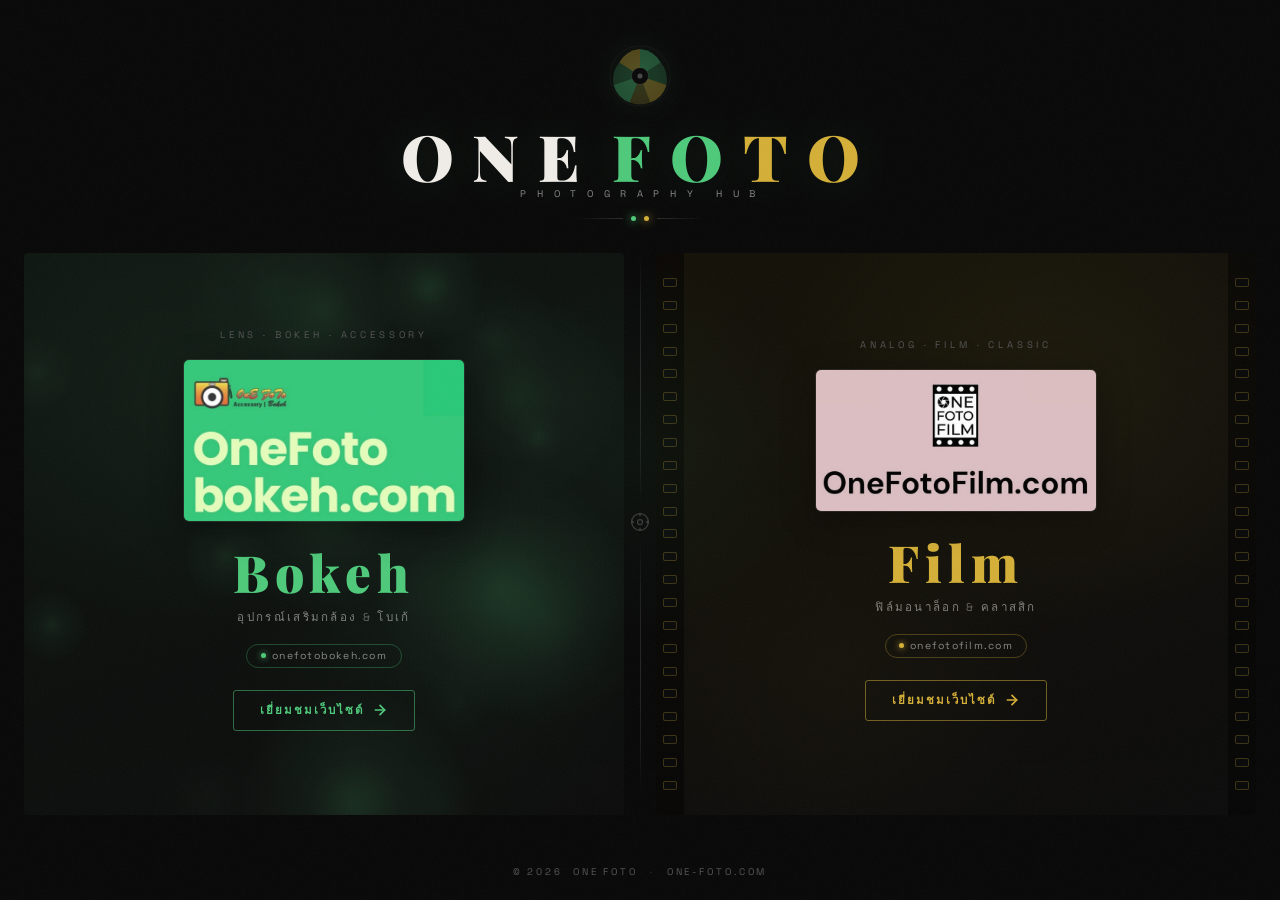
<file: index.html>
<!DOCTYPE html>
<html lang="th">
<head>
  <meta charset="UTF-8">
  <meta name="viewport" content="width=device-width, initial-scale=1.0">
  <title>ONE FOTO · Photography Hub</title>
  <meta name="description" content="ONE FOTO — Photography Hub | OneFotoBokeh.com & OneFotoFilm.com">
  <link rel="preconnect" href="https://fonts.googleapis.com">
  <link rel="preconnect" href="https://fonts.gstatic.com" crossorigin>
  <link href="https://fonts.googleapis.com/css2?family=Playfair+Display:wght@400;700;900&family=Space+Grotesk:wght@300;400;500;600&display=swap" rel="stylesheet">
  <link rel="stylesheet" href="style.css">
</head>
<body>

  <!-- Film grain overlay -->
  <div class="grain-overlay" aria-hidden="true"></div>

  <!-- Cursor glow -->
  <div class="cursor-glow" aria-hidden="true"></div>

  <!-- ===== HEADER ===== -->
  <header class="site-header">
    <div class="aperture-wrap" aria-hidden="true">
      <svg class="aperture-svg" viewBox="0 0 100 100" fill="none" xmlns="http://www.w3.org/2000/svg">
        <circle cx="50" cy="50" r="47" stroke="rgba(255,255,255,0.07)" stroke-width="1"/>
        <circle cx="50" cy="50" r="38" stroke="rgba(255,255,255,0.05)" stroke-width="0.5"/>
        <!-- Aperture blades -->
        <path d="M50 50 L50 8 A42 42 0 0 1 82.4 29 Z"     fill="rgba(78,201,122,0.35)"/>
        <path d="M50 50 L82.4 29 A42 42 0 0 1 91.4 64 Z"  fill="rgba(78,201,122,0.18)"/>
        <path d="M50 50 L91.4 64 A42 42 0 0 1 66 91.4 Z"  fill="rgba(212,175,55,0.35)"/>
        <path d="M50 50 L66 91.4 A42 42 0 0 1 34 91.4 Z"  fill="rgba(212,175,55,0.18)"/>
        <path d="M50 50 L34 91.4 A42 42 0 0 1 8.6 64 Z"   fill="rgba(78,201,122,0.35)"/>
        <path d="M50 50 L8.6 64 A42 42 0 0 1 17.6 29 Z"   fill="rgba(78,201,122,0.18)"/>
        <path d="M50 50 L17.6 29 A42 42 0 0 1 50 8 Z"     fill="rgba(212,175,55,0.35)"/>
        <!-- Center -->
        <circle cx="50" cy="50" r="13" fill="#080808" stroke="rgba(255,255,255,0.12)" stroke-width="1"/>
        <circle cx="50" cy="50" r="4"  fill="rgba(255,255,255,0.25)"/>
      </svg>
    </div>

    <div class="header-brand">
      <h1 class="logo-text">
        <span class="logo-one">ONE</span><span class="logo-sep"> </span><span class="logo-foto"><span class="acc-g">FO</span><span class="acc-y">TO</span></span>
      </h1>
      <p class="tagline">P H O T O G R A P H Y &nbsp; H U B</p>
    </div>

    <div class="header-rule" aria-hidden="true">
      <span class="rule-line"></span>
      <span class="rule-dot green"></span>
      <span class="rule-dot yellow"></span>
      <span class="rule-line"></span>
    </div>
  </header>

  <!-- ===== BANNERS ===== -->
  <main class="banners-wrap" role="main">

    <!-- ─── Bokeh Banner ─── -->
    <a href="https://www.onefotobokeh.com"
       class="banner banner--bokeh"
       target="_blank"
       rel="noopener noreferrer"
       aria-label="เยี่ยมชม OneFotoBokeh.com — อุปกรณ์ถ่ายภาพ & โบเก้">

      <div class="banner-glow banner-glow--green" aria-hidden="true"></div>
      <canvas class="bokeh-canvas" aria-hidden="true"></canvas>

      <div class="banner-inner">
        <div class="banner-tag">LENS · BOKEH · ACCESSORY</div>

        <div class="logo-frame logo-frame--green">
          <img src="logo-onefotobokeh.jpg" alt="OneFotoBokeh" class="banner-logo-img">
        </div>

        <h2 class="banner-title"><span class="acc-g">Bokeh</span></h2>
        <p class="banner-subtitle">อุปกรณ์เสริมกล้อง &amp; โบเก้</p>

        <div class="banner-url-pill green">
          <span class="url-dot"></span>
          onefotobokeh.com
        </div>

        <div class="banner-cta">
          <span class="cta-text">เยี่ยมชมเว็บไซต์</span>
          <span class="cta-arrow">
            <svg width="16" height="16" viewBox="0 0 24 24" fill="none" stroke="currentColor" stroke-width="2.5" stroke-linecap="round" stroke-linejoin="round">
              <line x1="5" y1="12" x2="19" y2="12"/>
              <polyline points="12 5 19 12 12 19"/>
            </svg>
          </span>
        </div>
      </div>

      <!-- Corner brackets -->
      <span class="corner tl" aria-hidden="true"></span>
      <span class="corner tr" aria-hidden="true"></span>
      <span class="corner bl" aria-hidden="true"></span>
      <span class="corner br" aria-hidden="true"></span>
    </a>

    <!-- ─── Vertical Divider ─── -->
    <div class="v-divider" aria-hidden="true">
      <div class="vd-line"></div>
      <div class="vd-icon">
        <svg width="20" height="20" viewBox="0 0 24 24" fill="none" stroke="rgba(255,255,255,0.2)" stroke-width="1.5">
          <circle cx="12" cy="12" r="10"/>
          <circle cx="12" cy="12" r="3"/>
          <line x1="12" y1="2"  x2="12" y2="5"/>
          <line x1="12" y1="19" x2="12" y2="22"/>
          <line x1="2"  y1="12" x2="5"  y2="12"/>
          <line x1="19" y1="12" x2="22" y2="12"/>
        </svg>
      </div>
      <div class="vd-line"></div>
    </div>

    <!-- ─── Film Banner ─── -->
    <a href="https://www.onefotofilm.com"
       class="banner banner--film"
       target="_blank"
       rel="noopener noreferrer"
       aria-label="เยี่ยมชม OneFotoFilm.com — ฟิล์มอนาล็อก">

      <div class="banner-glow banner-glow--yellow" aria-hidden="true"></div>

      <!-- Film strip perforations -->
      <div class="film-perfs film-perfs--left"  aria-hidden="true" id="perfsLeft"></div>
      <div class="film-perfs film-perfs--right" aria-hidden="true" id="perfsRight"></div>

      <div class="banner-inner">
        <div class="banner-tag">ANALOG · FILM · CLASSIC</div>

        <div class="logo-frame logo-frame--yellow">
          <img src="logo-onefotofilm.jpg" alt="OneFotoFilm" class="banner-logo-img">
        </div>

        <h2 class="banner-title"><span class="acc-y">Film</span></h2>
        <p class="banner-subtitle">ฟิล์มอนาล็อก &amp; คลาสสิก</p>

        <div class="banner-url-pill yellow">
          <span class="url-dot"></span>
          onefotofilm.com
        </div>

        <div class="banner-cta">
          <span class="cta-text">เยี่ยมชมเว็บไซต์</span>
          <span class="cta-arrow">
            <svg width="16" height="16" viewBox="0 0 24 24" fill="none" stroke="currentColor" stroke-width="2.5" stroke-linecap="round" stroke-linejoin="round">
              <line x1="5" y1="12" x2="19" y2="12"/>
              <polyline points="12 5 19 12 12 19"/>
            </svg>
          </span>
        </div>
      </div>

      <!-- Corner brackets -->
      <span class="corner tl" aria-hidden="true"></span>
      <span class="corner tr" aria-hidden="true"></span>
      <span class="corner bl" aria-hidden="true"></span>
      <span class="corner br" aria-hidden="true"></span>
    </a>

  </main>

  <!-- ===== FOOTER ===== -->
  <footer class="site-footer">
    <div class="footer-inner">
      <span class="footer-copy">© 2026 &nbsp;ONE FOTO</span>
      <span class="footer-sep">·</span>
      <span class="footer-domain">one-foto.com</span>
    </div>
  </footer>

  <script src="script.js"></script>
</body>
</html>
</file>
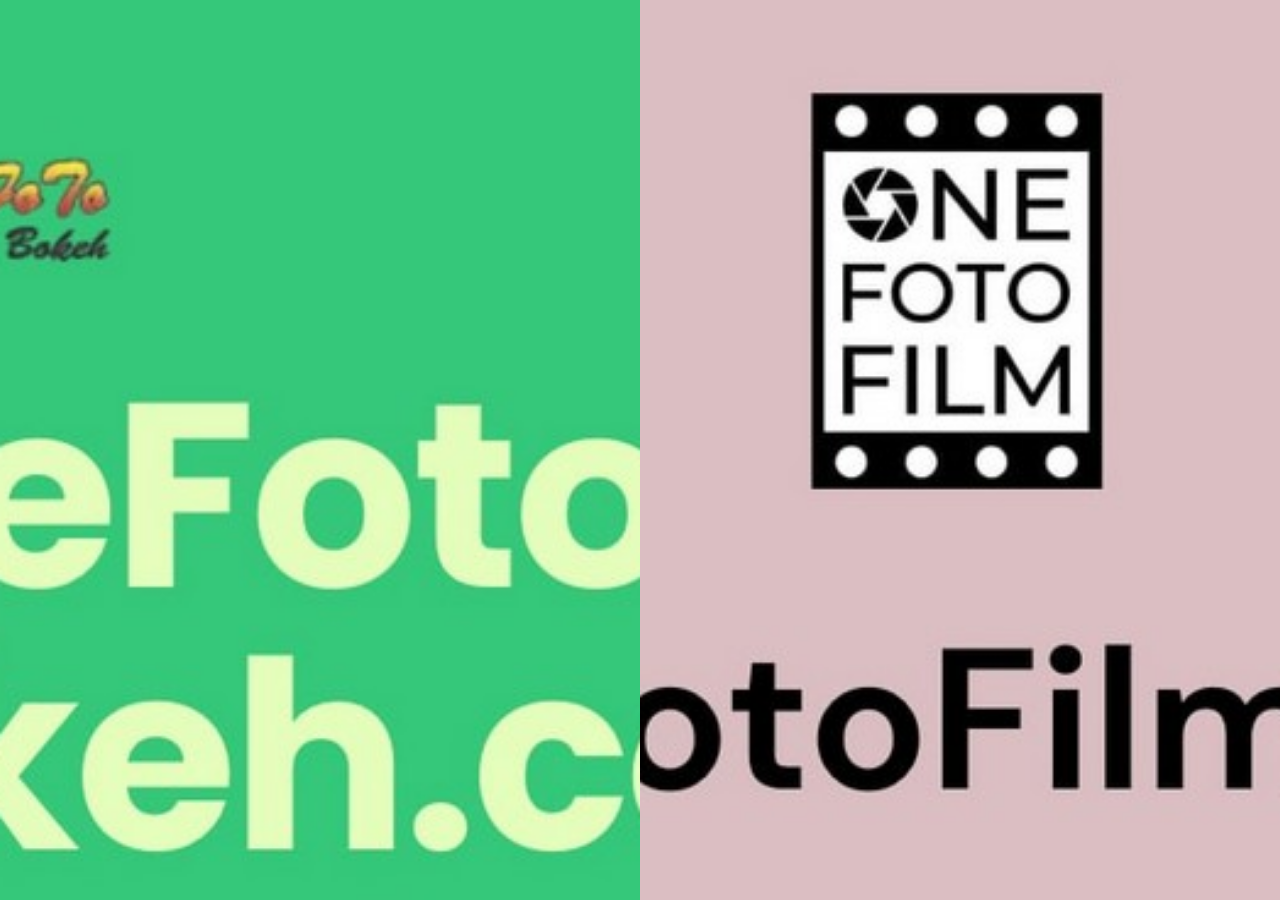
<file: .claude/worktrees/thirsty-swanson/index.html>
<!DOCTYPE html>
<html lang="th">
<head>
  <meta charset="UTF-8">
  <meta name="viewport" content="width=device-width, initial-scale=1.0">
  <title>One Foto</title>
  <meta name="description" content="One Foto - OneFotoBokeh.com and OneFotoFilm.com">
  <style>
    *, *::before, *::after {
      margin: 0;
      padding: 0;
      box-sizing: border-box;
    }

    html, body {
      height: 100%;
      width: 100%;
    }

    .container {
      display: flex;
      width: 100%;
      height: 100vh;
    }

    .panel {
      flex: 1;
      display: block;
      text-decoration: none;
      cursor: pointer;
      position: relative;
      overflow: hidden;
      transition: filter 0.3s ease;
    }

    .panel:hover {
      filter: brightness(0.88);
    }

    .panel img {
      width: 100%;
      height: 100%;
      object-fit: cover;
      object-position: center;
      display: block;
    }

    @media (max-width: 767px) {
      .container {
        flex-direction: column;
        height: auto;
        min-height: 100vh;
      }

      .panel {
        flex: none;
        height: 50vh;
        min-height: 280px;
      }
    }
  </style>
</head>
<body>
  <div class="container">

    <a href="https://www.onefotobokeh.com" class="panel" target="_blank" rel="noopener noreferrer">
      <img src="logo-onefotobokeh.jpg" alt="OneFotoBokeh.com - Accessory | Bokeh">
    </a>

    <a href="https://www.onefotofilm.com" class="panel" target="_blank" rel="noopener noreferrer">
      <img src="logo-onefotofilm.jpg" alt="OneFotoFilm.com">
    </a>

  </div>
</body>
</html>
</file>
<file: style.css>
/* ================================================
   ONE FOTO — Landing Page Stylesheet
   Theme: Photography · Green · Yellow · Black
   ================================================ */

@import url('https://fonts.googleapis.com/css2?family=Playfair+Display:wght@400;700;900&family=Space+Grotesk:wght@300;400;500;600&display=swap');

/* ───────────────────────────────────────────────
   CSS Variables
   ─────────────────────────────────────────────── */
:root {
  --c-bg:       #080808;
  --c-surface:  #0e0e0e;
  --c-green:    #4ec97a;
  --c-green-d:  #2d7a49;
  --c-yellow:   #d4af37;
  --c-yellow-d: #8a7020;
  --c-white:    #f0ede8;
  --c-gray:     #555;
  --c-gray-lt:  #888;

  --font-serif: 'Playfair Display', Georgia, 'Times New Roman', serif;
  --font-sans:  'Space Grotesk', -apple-system, BlinkMacSystemFont, 'Segoe UI', sans-serif;

  --ease-out:   cubic-bezier(0.25, 0.46, 0.45, 0.94);
  --ease-expo:  cubic-bezier(0.16, 1, 0.3, 1);
  --transition: 0.45s var(--ease-out);
}

/* ───────────────────────────────────────────────
   Reset & Base
   ─────────────────────────────────────────────── */
*, *::before, *::after {
  margin: 0;
  padding: 0;
  box-sizing: border-box;
}

html {
  font-size: 16px;
  scroll-behavior: smooth;
}

body {
  background-color: var(--c-bg);
  color: var(--c-white);
  font-family: var(--font-sans);
  min-height: 100vh;
  display: flex;
  flex-direction: column;
  overflow-x: hidden;
  opacity: 0;
  animation: pageIn 0.8s var(--ease-expo) 0.1s forwards;
}

@keyframes pageIn {
  from { opacity: 0; transform: translateY(6px); }
  to   { opacity: 1; transform: translateY(0); }
}

/* ───────────────────────────────────────────────
   Film Grain Overlay
   ─────────────────────────────────────────────── */
.grain-overlay {
  position: fixed;
  inset: 0;
  pointer-events: none;
  z-index: 9999;
  opacity: 0.04;
  background-image: url("data:image/svg+xml,%3Csvg xmlns='http://www.w3.org/2000/svg' width='300' height='300'%3E%3Cfilter id='n'%3E%3CfeTurbulence type='fractalNoise' baseFrequency='0.85' numOctaves='4' stitchTiles='stitch'/%3E%3C/filter%3E%3Crect width='300' height='300' filter='url(%23n)'/%3E%3C/svg%3E");
  background-size: 220px 220px;
  animation: grain-anim 0.4s steps(3) infinite;
}

@keyframes grain-anim {
  0%   { transform: translate(0,    0);    }
  25%  { transform: translate(-4px, 3px);  }
  50%  { transform: translate(3px,  -5px); }
  75%  { transform: translate(-2px, 4px);  }
  100% { transform: translate(0,    0);    }
}

/* ───────────────────────────────────────────────
   Cursor Glow
   ─────────────────────────────────────────────── */
.cursor-glow {
  position: fixed;
  width: 380px;
  height: 380px;
  border-radius: 50%;
  pointer-events: none;
  z-index: 1;
  background: radial-gradient(circle, rgba(78, 201, 122, 0.05) 0%, transparent 70%);
  transform: translate(-50%, -50%);
  transition: left 0.08s linear, top 0.08s linear, background 0.5s ease;
  mix-blend-mode: screen;
}

/* ───────────────────────────────────────────────
   HEADER
   ─────────────────────────────────────────────── */
.site-header {
  display: flex;
  flex-direction: column;
  align-items: center;
  justify-content: center;
  padding: 2.75rem 2rem 2rem;
  gap: 0.75rem;
  position: relative;
  z-index: 10;
  text-align: center;
}

/* Aperture icon */
.aperture-wrap {
  width: 64px;
  height: 64px;
  position: relative;
  margin-bottom: 0.25rem;
}

.aperture-svg {
  width: 100%;
  height: 100%;
  animation: aperture-rotate 18s linear infinite;
  filter: drop-shadow(0 0 12px rgba(78,201,122,0.25));
}

@keyframes aperture-rotate {
  from { transform: rotate(0deg); }
  to   { transform: rotate(360deg); }
}

/* Logo text */
.logo-text {
  font-family: var(--font-serif);
  font-size: clamp(2.2rem, 5vw, 4rem);
  font-weight: 900;
  letter-spacing: 0.3em;
  line-height: 1;
  color: var(--c-white);
  text-shadow: 0 0 40px rgba(78,201,122,0.12);
}

.logo-one  { color: var(--c-white); }
.logo-sep  { display: inline-block; width: 0.2em; }
.acc-g     { color: var(--c-green); }
.acc-y     { color: var(--c-yellow); }

/* Tagline */
.tagline {
  font-family: var(--font-sans);
  font-size: 0.6rem;
  font-weight: 400;
  letter-spacing: 0.45em;
  color: var(--c-gray-lt);
  text-transform: uppercase;
}

/* Decorative rule */
.header-rule {
  display: flex;
  align-items: center;
  gap: 8px;
  margin-top: 0.25rem;
}

.rule-line {
  display: block;
  width: 48px;
  height: 1px;
  background: linear-gradient(90deg, transparent, rgba(255,255,255,0.15));
}

.rule-line:last-child {
  background: linear-gradient(90deg, rgba(255,255,255,0.15), transparent);
}

.rule-dot {
  display: block;
  width: 5px;
  height: 5px;
  border-radius: 50%;
}

.rule-dot.green  { background: var(--c-green);  box-shadow: 0 0 8px var(--c-green);  }
.rule-dot.yellow { background: var(--c-yellow); box-shadow: 0 0 8px var(--c-yellow); }

/* ───────────────────────────────────────────────
   BANNERS WRAPPER
   ─────────────────────────────────────────────── */
.banners-wrap {
  flex: 1;
  display: flex;
  align-items: stretch;
  position: relative;
  min-height: 0;
  padding: 0 1.5rem 1.5rem;
  gap: 0;
}

/* ───────────────────────────────────────────────
   BANNER BASE
   ─────────────────────────────────────────────── */
.banner {
  position: relative;
  flex: 1;
  display: flex;
  align-items: center;
  justify-content: center;
  text-decoration: none;
  overflow: hidden;
  border-radius: 4px;
  cursor: pointer;
  background: var(--c-surface);
  transition: var(--transition);
  isolation: isolate;
}

.banner:focus-visible {
  outline: 2px solid var(--c-green);
  outline-offset: 3px;
}

/* Glow backgrounds */
.banner-glow {
  position: absolute;
  inset: 0;
  opacity: 0.5;
  transition: opacity 0.5s ease;
  pointer-events: none;
}

.banner-glow--green {
  background:
    radial-gradient(ellipse 70% 60% at 30% 25%, rgba(78,201,122,0.14) 0%, transparent 70%),
    radial-gradient(ellipse 50% 50% at 70% 75%, rgba(78,201,122,0.07) 0%, transparent 70%),
    linear-gradient(160deg, #0d1a10 0%, #080808 100%);
}

.banner-glow--yellow {
  background:
    radial-gradient(ellipse 70% 60% at 65% 25%, rgba(212,175,55,0.13) 0%, transparent 70%),
    radial-gradient(ellipse 50% 50% at 30% 75%, rgba(212,175,55,0.06) 0%, transparent 70%),
    linear-gradient(160deg, #191300 0%, #080808 100%);
}

.banner:hover .banner-glow {
  opacity: 1;
}

/* Bokeh canvas */
.bokeh-canvas {
  position: absolute;
  inset: 0;
  width: 100%;
  height: 100%;
  pointer-events: none;
  opacity: 0.7;
  mix-blend-mode: screen;
}

/* Film perforations */
.film-perfs {
  position: absolute;
  top: 0;
  bottom: 0;
  width: 28px;
  z-index: 1;
  display: flex;
  flex-direction: column;
  align-items: center;
  justify-content: space-around;
  padding: 18px 0;
  pointer-events: none;
  background: rgba(0,0,0,0.55);
}

.film-perfs--left  { left: 0; }
.film-perfs--right { right: 0; }

.film-perf {
  width: 14px;
  height: 9px;
  border-radius: 2px;
  background: #080808;
  border: 1px solid rgba(212,175,55,0.25);
  flex-shrink: 0;
  transition: border-color 0.3s ease;
}

.banner--film:hover .film-perf {
  border-color: rgba(212,175,55,0.55);
}

/* ───────────────────────────────────────────────
   BANNER INNER CONTENT
   ─────────────────────────────────────────────── */
.banner-inner {
  position: relative;
  z-index: 2;
  display: flex;
  flex-direction: column;
  align-items: center;
  text-align: center;
  padding: 2rem 2.5rem 2.5rem;
  gap: 0.6rem;
  width: 100%;
}

/* Tag chip */
.banner-tag {
  font-size: 0.6rem;
  letter-spacing: 0.4em;
  text-transform: uppercase;
  color: var(--c-gray);
  margin-bottom: 0.5rem;
  transition: color 0.3s ease;
}

.banner--bokeh:hover .banner-tag { color: rgba(78,201,122,0.7); }
.banner--film:hover  .banner-tag { color: rgba(212,175,55,0.7); }

/* Logo frame */
.logo-frame {
  position: relative;
  border-radius: 6px;
  overflow: hidden;
  border: 1px solid rgba(255,255,255,0.08);
  transition: var(--transition);
  margin-bottom: 0.75rem;
  box-shadow: 0 8px 32px rgba(0,0,0,0.4);
}

.logo-frame--green {
  box-shadow: 0 8px 32px rgba(0,0,0,0.4), 0 0 0 0px rgba(78,201,122,0);
  transition: box-shadow var(--transition), transform var(--transition);
}

.logo-frame--yellow {
  box-shadow: 0 8px 32px rgba(0,0,0,0.4), 0 0 0 0px rgba(212,175,55,0);
  transition: box-shadow var(--transition), transform var(--transition);
}

.banner--bokeh:hover .logo-frame--green {
  transform: translateY(-5px);
  box-shadow: 0 20px 48px rgba(0,0,0,0.5), 0 0 0 2px rgba(78,201,122,0.4);
}

.banner--film:hover .logo-frame--yellow {
  transform: translateY(-5px);
  box-shadow: 0 20px 48px rgba(0,0,0,0.5), 0 0 0 2px rgba(212,175,55,0.4);
}

.banner-logo-img {
  display: block;
  width: 100%;
  max-width: 280px;
  height: auto;
  object-fit: contain;
}

/* Title */
.banner-title {
  font-family: var(--font-serif);
  font-size: clamp(2.5rem, 4vw, 3.5rem);
  font-weight: 900;
  letter-spacing: 0.12em;
  line-height: 1;
  margin-top: 0.25rem;
  transition: text-shadow 0.4s ease;
}

.banner--bokeh:hover .banner-title {
  text-shadow: 0 0 40px rgba(78,201,122,0.4);
}

.banner--film:hover .banner-title {
  text-shadow: 0 0 40px rgba(212,175,55,0.4);
}

/* Subtitle */
.banner-subtitle {
  font-size: 0.72rem;
  font-weight: 300;
  letter-spacing: 0.2em;
  color: rgba(240,237,232,0.5);
  margin-bottom: 0.5rem;
}

/* URL pill */
.banner-url-pill {
  display: inline-flex;
  align-items: center;
  gap: 6px;
  font-size: 0.65rem;
  letter-spacing: 0.12em;
  padding: 0.3rem 0.85rem;
  border-radius: 999px;
  border: 1px solid;
  color: var(--c-gray-lt);
  transition: var(--transition);
  margin-bottom: 0.75rem;
}

.banner-url-pill.green { border-color: rgba(78,201,122,0.3);  }
.banner-url-pill.yellow{ border-color: rgba(212,175,55,0.3);  }

.banner--bokeh:hover .banner-url-pill.green {
  border-color: rgba(78,201,122,0.7);
  color: var(--c-green);
  background: rgba(78,201,122,0.06);
}

.banner--film:hover .banner-url-pill.yellow {
  border-color: rgba(212,175,55,0.7);
  color: var(--c-yellow);
  background: rgba(212,175,55,0.06);
}

.url-dot {
  display: block;
  width: 5px;
  height: 5px;
  border-radius: 50%;
  flex-shrink: 0;
}

.banner-url-pill.green  .url-dot { background: var(--c-green);  box-shadow: 0 0 6px var(--c-green);  }
.banner-url-pill.yellow .url-dot { background: var(--c-yellow); box-shadow: 0 0 6px var(--c-yellow); }

/* CTA button */
.banner-cta {
  display: inline-flex;
  align-items: center;
  gap: 8px;
  font-size: 0.72rem;
  font-weight: 600;
  letter-spacing: 0.18em;
  text-transform: uppercase;
  padding: 0.65rem 1.6rem;
  border-radius: 3px;
  border: 1px solid;
  transition: var(--transition);
  position: relative;
  overflow: hidden;
}

.banner--bokeh .banner-cta {
  color: var(--c-green);
  border-color: rgba(78,201,122,0.5);
}

.banner--film .banner-cta {
  color: var(--c-yellow);
  border-color: rgba(212,175,55,0.5);
}

.banner-cta::before {
  content: '';
  position: absolute;
  inset: 0;
  opacity: 0;
  transition: opacity 0.35s ease;
}

.banner--bokeh .banner-cta::before { background: var(--c-green); }
.banner--film  .banner-cta::before { background: var(--c-yellow); }

.banner--bokeh:hover .banner-cta {
  color: #080808;
  border-color: var(--c-green);
}
.banner--film:hover .banner-cta {
  color: #080808;
  border-color: var(--c-yellow);
}

.banner:hover .banner-cta::before { opacity: 1; }

.cta-text,
.cta-arrow {
  position: relative;
  z-index: 1;
}

.cta-arrow {
  display: flex;
  align-items: center;
  transition: transform 0.3s var(--ease-out);
}

.banner:hover .cta-arrow { transform: translateX(3px); }

/* ───────────────────────────────────────────────
   Corner Brackets
   ─────────────────────────────────────────────── */
.corner {
  position: absolute;
  width: 16px;
  height: 16px;
  z-index: 3;
  opacity: 0;
  transition: opacity 0.4s ease, transform 0.4s var(--ease-expo);
  pointer-events: none;
}

.corner.tl { top: 12px;    left: 12px;   border-top: 1px solid; border-left:  1px solid; transform: translate(-4px, -4px); }
.corner.tr { top: 12px;    right: 12px;  border-top: 1px solid; border-right: 1px solid; transform: translate(4px, -4px);  }
.corner.bl { bottom: 12px; left: 12px;   border-bottom: 1px solid; border-left:  1px solid; transform: translate(-4px, 4px);  }
.corner.br { bottom: 12px; right: 12px;  border-bottom: 1px solid; border-right: 1px solid; transform: translate(4px, 4px);   }

.banner--bokeh .corner { border-color: rgba(78,201,122,0.5);  }
.banner--film  .corner { border-color: rgba(212,175,55,0.5);  }

.banner:hover .corner {
  opacity: 1;
  transform: translate(0, 0);
}

/* ───────────────────────────────────────────────
   Vertical Divider
   ─────────────────────────────────────────────── */
.v-divider {
  display: flex;
  flex-direction: column;
  align-items: center;
  justify-content: center;
  gap: 0;
  width: 32px;
  flex-shrink: 0;
  position: relative;
  z-index: 5;
  padding-bottom: 1.5rem;
}

.vd-line {
  flex: 1;
  width: 1px;
  background: linear-gradient(to bottom,
    transparent,
    rgba(255,255,255,0.08) 20%,
    rgba(255,255,255,0.12) 50%,
    rgba(255,255,255,0.08) 80%,
    transparent
  );
}

.vd-icon {
  flex-shrink: 0;
  padding: 6px 0;
  display: flex;
  align-items: center;
  justify-content: center;
}

/* ───────────────────────────────────────────────
   FOOTER
   ─────────────────────────────────────────────── */
.site-footer {
  padding: 1.25rem 2rem;
  text-align: center;
  position: relative;
  z-index: 10;
}

.footer-inner {
  display: inline-flex;
  align-items: center;
  gap: 0.75rem;
  font-size: 0.6rem;
  letter-spacing: 0.3em;
  text-transform: uppercase;
  color: var(--c-gray);
}

.footer-sep {
  color: rgba(255,255,255,0.15);
}

/* ───────────────────────────────────────────────
   HOVER: Banner scale + shadow
   ─────────────────────────────────────────────── */
.banner--bokeh:hover {
  box-shadow:
    0 0 0 1px rgba(78,201,122,0.15),
    0 24px 60px rgba(0,0,0,0.6),
    inset 0 0 60px rgba(78,201,122,0.04);
}

.banner--film:hover {
  box-shadow:
    0 0 0 1px rgba(212,175,55,0.15),
    0 24px 60px rgba(0,0,0,0.6),
    inset 0 0 60px rgba(212,175,55,0.04);
}

/* ───────────────────────────────────────────────
   RESPONSIVE — Mobile
   ─────────────────────────────────────────────── */
@media (max-width: 768px) {
  .site-header {
    padding: 2rem 1.5rem 1.5rem;
    gap: 0.6rem;
  }

  .aperture-wrap {
    width: 52px;
    height: 52px;
  }

  .banners-wrap {
    flex-direction: column;
    padding: 0 1rem 1rem;
  }

  .v-divider {
    flex-direction: row;
    width: 100%;
    height: 28px;
    padding: 0 1rem;
    padding-bottom: 0;
  }

  .vd-line {
    flex: 1;
    height: 1px;
    width: auto;
    background: linear-gradient(to right,
      transparent,
      rgba(255,255,255,0.08) 20%,
      rgba(255,255,255,0.12) 50%,
      rgba(255,255,255,0.08) 80%,
      transparent
    );
  }

  .banner {
    min-height: 44vh;
  }

  .banner-inner {
    padding: 1.5rem 3rem;
  }

  .banner-logo-img {
    max-width: 200px;
  }

  .film-perfs {
    width: 22px;
  }
}

@media (max-width: 480px) {
  .banner-title {
    font-size: 2.2rem;
  }

  .film-perfs {
    display: none;
  }
}

/* ───────────────────────────────────────────────
   Reduced motion
   ─────────────────────────────────────────────── */
@media (prefers-reduced-motion: reduce) {
  .aperture-svg      { animation: none; }
  .grain-overlay     { animation: none; }
  .cursor-glow       { display: none; }
  *                  { transition-duration: 0.01ms !important; }
}
</file>
